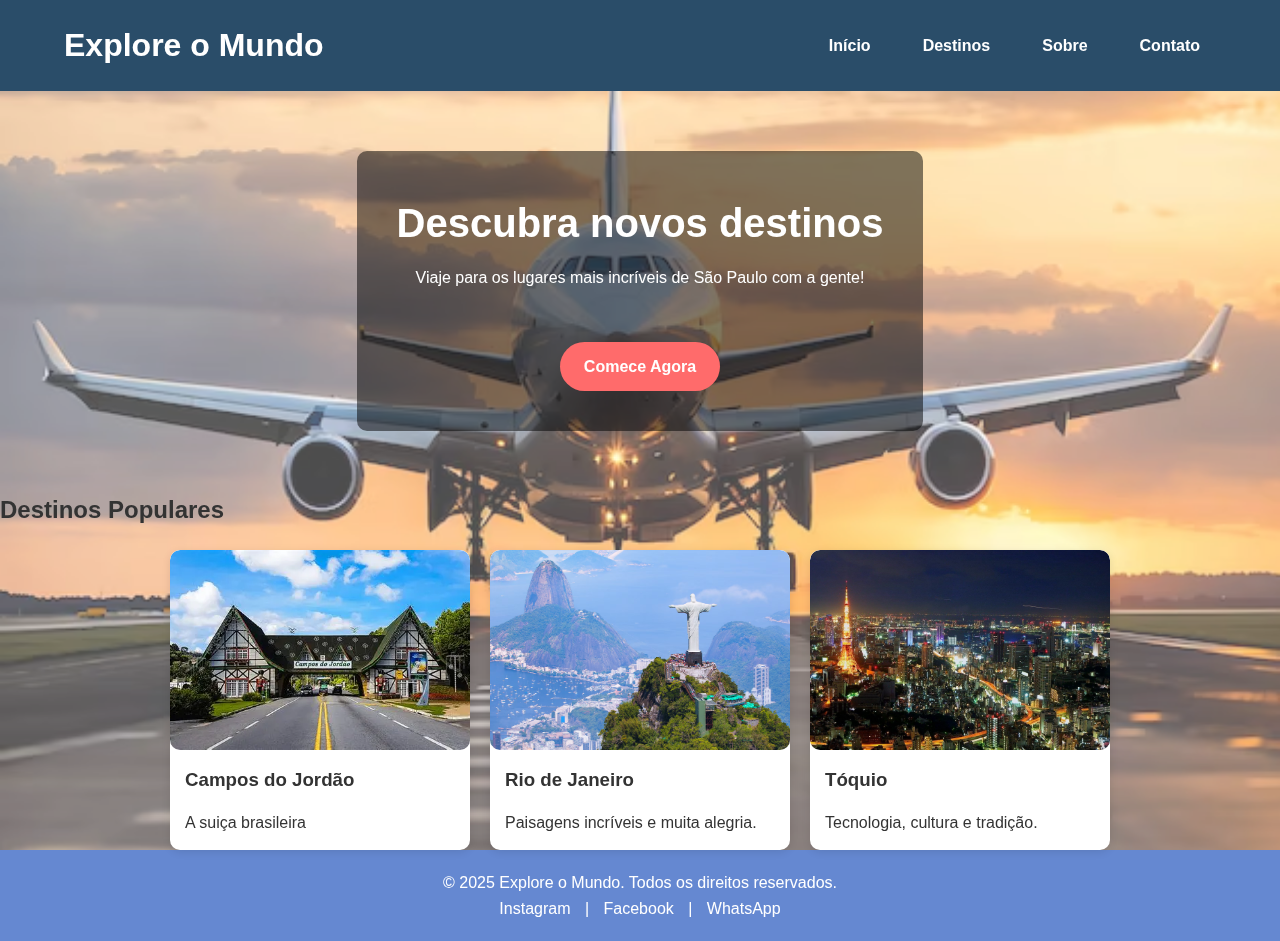
<file: index.html>
<!DOCTYPE html>
<html lang="pt-BR">

<head>
    <meta charset="UTF-8">
    <meta name="viewport" content="width=device-width, initial-scale=1.0">
    <title>Explore o Mundo</title>
    <link rel="stylesheet" href="style.css">
</head>


<body>
    <header>
        <div class="container">
            <h1>Explore o Mundo</h1>
            <nav>
                <ul>
                    <li><a href="#">Início</a></li>
                    <li><a href="#">Destinos</a></li>
                    <li><a href="#">Sobre</a></li>
                    <li><a href="#">Contato</a></li>
                </ul>
            </nav>
        </div>
    </header>

    <section class="hero">
        <div class="hero-content">

            <h2>Descubra novos destinos</h2>
            <p>Viaje para os lugares mais incríveis de São Paulo com a gente!</p>
            <br>
            <br>
            <a href="#" class="btn">Comece Agora</a>
        </div>
    </section>

    <section class="Destinos">

        <h2>Destinos Populares</h2>

        <div class="cards">

            <div class="card">
                <a href="/camposJordao.html">
                   <img src="/imagens/campos" alt="Campos">
                </a>
                <h3>Campos do Jordão</h3>
                <p>A suiça brasileira</p>
            </div>

            <div class="card">
                <img src="/imagens/rio" alt="Rio de Janeiro">
                <h3>Rio de Janeiro</h3>
                <p>Paisagens incríveis e muita alegria.</p>
            </div>

            <div class="card">

                <img src="/imagens/tokio" alt="Tóquio">

                <h3>Tóquio</h3>
                <p>Tecnologia, cultura e tradição.</p>
            </div>
        </div>

    </section>

    <footer>
        <p>&copy; 2025 Explore o Mundo. Todos os direitos reservados.</p>
        <div class="redes">

            <a href="#">Instagram</a> | <a href="#">Facebook</a> | <a href="#">WhatsApp</a>

        </div>
    </footer>
</body>
</html>
</file>
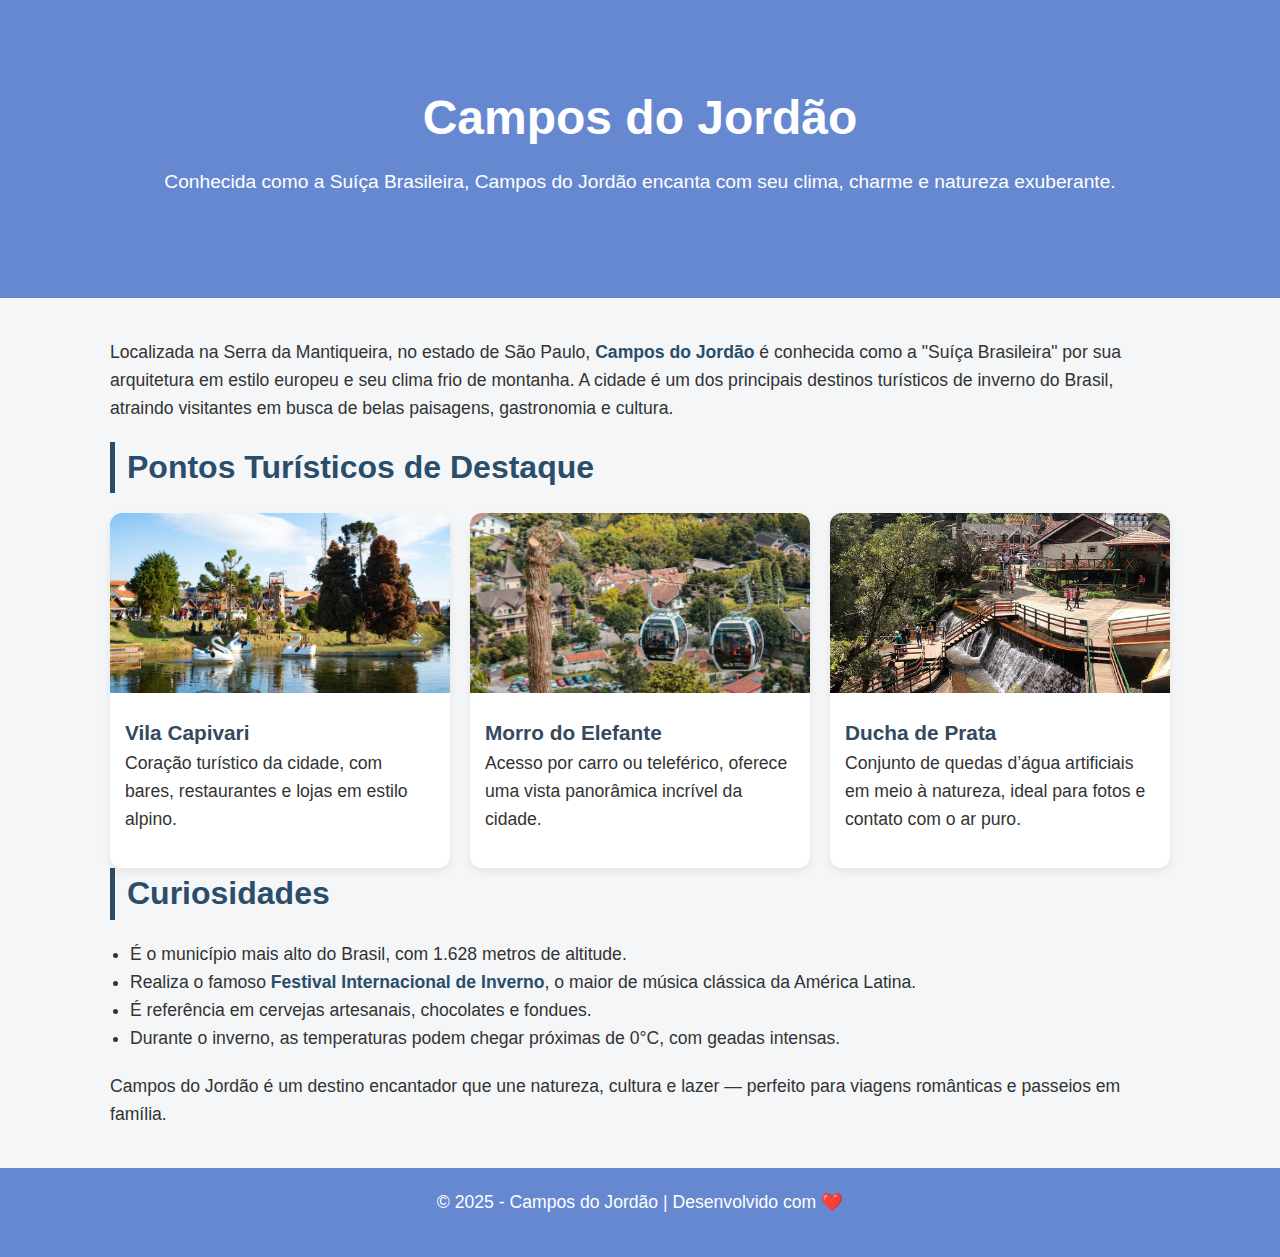
<file: camposJordao.html>
<!DOCTYPE html>
<html lang="pt-br">
<head>
    <meta charset="UTF-8">
    <meta name="viewport" content="width=device-width, initial-scale=1.0">
    <title>Campos do Jordão</title>
    <link rel="stylesheet" href="campos.css">
</head>
<body>

    <header class="hero">
        <div class="hero-content">
            <h1>Campos do Jordão</h1>
            <p>Conhecida como a Suíça Brasileira, Campos do Jordão encanta com seu clima, charme e natureza exuberante.</p>
        </div>
    </header>

    <main class="container">

        <section class="intro">
            <p>
                Localizada na Serra da Mantiqueira, no estado de São Paulo,
                <strong>Campos do Jordão</strong> é conhecida como a "Suíça Brasileira" por sua arquitetura em estilo europeu e
                seu clima frio de montanha. A cidade é um dos principais destinos turísticos de inverno do Brasil, atraindo
                visitantes em busca de belas paisagens, gastronomia e cultura.
            </p>
        </section>

        <section class="pontos">
            <h2>Pontos Turísticos de Destaque</h2>

            <div class="cards">
                <div class="card">
                    <img src="/imagens/capivari.png" alt="Vila Capivari">
                    <h3>Vila Capivari</h3>
                    <p>Coração turístico da cidade, com bares, restaurantes e lojas em estilo alpino.</p>
                </div>

                <div class="card">
                    <img src="/imagens/morroelefamte.jpg" alt="Morro do Elefante">
                    <h3>Morro do Elefante</h3>
                    <p>Acesso por carro ou teleférico, oferece uma vista panorâmica incrível da cidade.</p>
                </div>

                <div class="card">
                    <img src="/imagens/duchaprata.jpg" alt="Ducha de Prata">
                    <h3>Ducha de Prata</h3>
                    <p>Conjunto de quedas d’água artificiais em meio à natureza, ideal para fotos e contato com o ar puro.</p>
                </div>
                
            </div>
        </section>

        <section class="curiosidades">
            <h2>Curiosidades</h2>
            <ul>
                <li>É o município mais alto do Brasil, com 1.628 metros de altitude.</li>
                <li>Realiza o famoso <strong>Festival Internacional de Inverno</strong>, o maior de música clássica da América Latina.</li>
                <li>É referência em cervejas artesanais, chocolates e fondues.</li>
                <li>Durante o inverno, as temperaturas podem chegar próximas de 0°C, com geadas intensas.</li>
            </ul>

            <p>Campos do Jordão é um destino encantador que une natureza, cultura e lazer — perfeito para viagens românticas e passeios em família.</p>
        </section>

    </main>

    <footer>

        <p>&copy; 2025 - Campos do Jordão | Desenvolvido com ❤️</p>

    </footer>

</body>
</html>
</file>
<file: style.css>
body {
    background: url('/imagens/aviao.jpg') no-repeat center center fixed;
    background-size: cover;
    position: relative;
}


body::before {
    content: "";
    position: fixed;
    top: 0;
    left: 0;
    width: 100%;
    height: 100%;
    background-color: rgba(255, 255, 255, 0.3); 
    z-index: -1; 
}


* {
    margin: 0;
    padding: 0;
    box-sizing: border-box;
}

body {
    font-family: 'Arial', sans-serif;
    line-height: 1.6;
    background-color: #f9f9f9;
    color: #333;
}

header {
    
    background-color: #2a4d69;
    color: #fff;
    padding: 20px 0;
}

header .container {
    width: 90%;
    max-width: 1200px;
    margin: 0 auto;
    display: flex;
    justify-content: space-between;
    align-items: center;
}

nav ul {
    list-style: none;
    display: flex;
    gap: 20px;
}

nav a {
    color: #fff;
    text-decoration: none;
    font-weight: bold;
}

nav ul {
    list-style: none;
    display: flex;
    gap: 20px;
}

nav a {
    color: #fff;
    text-decoration: none;
    font-weight: bold;
    padding: 8px 16px;
    border-radius: 25px;
    transition: background-color 0.3s ease, color 0.3s ease;
}

/* Efeito de botão ao passar o mouse */
nav a:hover {
    background-color: #ffffff;
    color: #161111; /* Cor do fundo original para contraste */
}

.hero {

    background-image: url('https://source.unsplash.com/1600x600/?travel');
    background-size: cover;
    background-position: center;
    height: 400px;
    display: flex;
    align-items: center;
    justify-content: center;
    text-align: center;
}

.hero-content {
    background-color: rgba(0,0,0,0.5);
    padding: 40px;
    color: #fff;
    border-radius: 10px;
}

.hero h2 {
    font-size: 2.5rem;
    margin-bottom: 10px;
}


.btn {
    display: inline-block;
    background-color: #ff6b6b;
    color: white;
    padding: 12px 24px;
    text-decoration: none;
    border-radius: 30px;
    font-weight: bold;
    transition: all 0.3s ease;
}


.btn:hover {
    transform: scale(1.08) translateY(-3px); /* Aumenta um pouco e sobe */
    box-shadow: 0 8px 16px rgba(0, 0, 0, 0.2); /* Sombra para dar profundidade */
}


.destinos {
    padding: 40px 20px;
    text-align: center;
}

.cards {
    display: flex;
    justify-content: center;
    gap: 20px;
    flex-wrap: wrap;
    margin-top: 20px;
}

.card {
    background-color: white;
    border-radius: 10px;
    overflow: hidden;
    box-shadow: 0 2px 8px rgba(0, 0, 0, 0.1);
    width: 300px;
    text-align: left;
    transition: transform 0.3s ease, box-shadow 0.3s ease;
}


.card:hover {
    transform: scale(1.05) translateY(-5px);
    box-shadow: 0 12px 20px rgba(0, 0, 0, 0.2);
}


.card img {
    width: 100%;
    height: 200px; 
    object-fit: cover; 
    display: block;
    border-radius: 10px;
    

}


.card h3 {

    margin: 15px;
}

.card p {

    margin: 0 15px 15px;
}

footer {

    background-color: #6588d1;
    color: white;
    text-align: center;
    padding: 20px 0;
}

footer .redes a {

    color: #fff;
    margin: 0 10px;
    text-decoration: none;
}
</file>
<file: campos.css>
* {
  margin: 0;
  padding: 0;
  box-sizing: border-box;
}

body {
  font-family: 'Segoe UI', Tahoma, Geneva, Verdana, sans-serif;
  background-color: #f4f6f8;
  color: #333;
  line-height: 1.6;
}


.hero {
  background-image: url('https://source.unsplash.com/1600x500/?mountains,winter');
  background-size: cover;
  background-position: center;
  color: white;
  padding: 80px 20px;
  text-align: center;
  position: relative;
}

.hero::before {
  content: "";
  background-color: #6588d1;
  position: absolute;
  top: 0; left: 0;
  width: 100%; height: 100%;
  z-index: 0;
}

.hero-content {
  position: relative;
  z-index: 1;
}

.hero h1 {
  font-size: 3rem;
  margin-bottom: 10px;
}

.hero p {
  font-size: 1.2rem;
}


.container {
  max-width: 1100px;
  margin: 40px auto;
  padding: 0 20px;
}


h2 {
  font-size: 2rem;
  margin-bottom: 20px;
  color: #2a4d69;
  border-left: 5px solid #2a4d69;
  padding-left: 12px;
}

p, ul {
  margin-bottom: 20px;
  font-size: 1.1rem;
}

strong {
  color: #2a4d69;
}


.curiosidades ul {
  list-style: disc;
  margin-left: 20px;
}


.cards {
  display: grid;
  grid-template-columns: repeat(auto-fit, minmax(260px, 1fr));
  gap: 20px;
}

.card {
  background-color: #fff;
  border-radius: 12px;
  overflow: hidden;
  box-shadow: 0 4px 10px rgba(0,0,0,0.08);
  transition: transform 0.3s ease, box-shadow 0.3s ease;
}

.card:hover {
  transform: scale(1.05) translateY(-5px);
  box-shadow: 0 10px 20px rgba(0,0,0,0.2);
}

.card img {
  width: 100%;
  height: 180px;
  object-fit: cover;
}

.card h3 {
  font-size: 1.3rem;
  padding: 15px 15px 0 15px;
  color: #34495e;
}

.card p {
  padding: 0 15px 15px 15px;
}


footer {
  background-color: #6588d1;
  color: white;
  text-align: center;
  padding: 20px 0;
  margin-top: 40px;
  font-size: 0.95rem;
}
</file>
